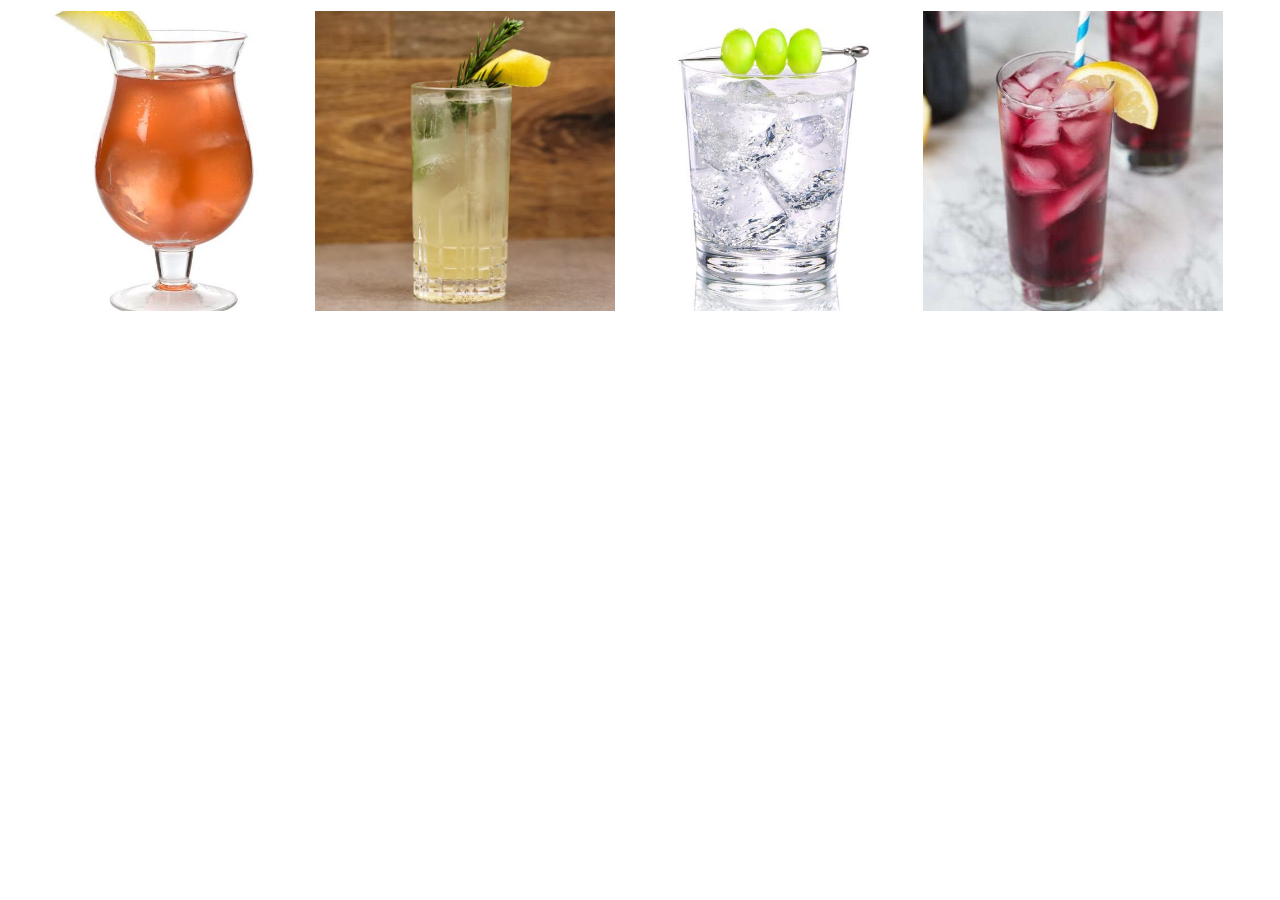
<file: proyectoweb/bebidas.html>
<!DOCTYPE html>
<html lang="en">
<head>
    <meta charset="UTF-8">
    <meta http-equiv="X-UA-Compatible" content="IE=edge">
    <meta name="viewport" content="width=device-width, initial-scale=1.0">
    <title>Document</title>
</head>
<body>
    
    <table>

        <tr>
            <td><img src="img/IMAGENESTABLAS/BEBIDAS1.jpg" width="300" height="300"> </td>
            <td><img src="img/IMAGENESTABLAS/BEBIDAS2.png" width="300" height="300"></td>
            <td><img src="img/IMAGENESTABLAS/BEBIDAS3.jpg" width="300" height="300"></td>
            <td><img src="img/IMAGENESTABLAS/BEBIDAS4.jpg" width="300" height="300"></td>
        </tr>

       


    </table>

</body>
</html>
</file>
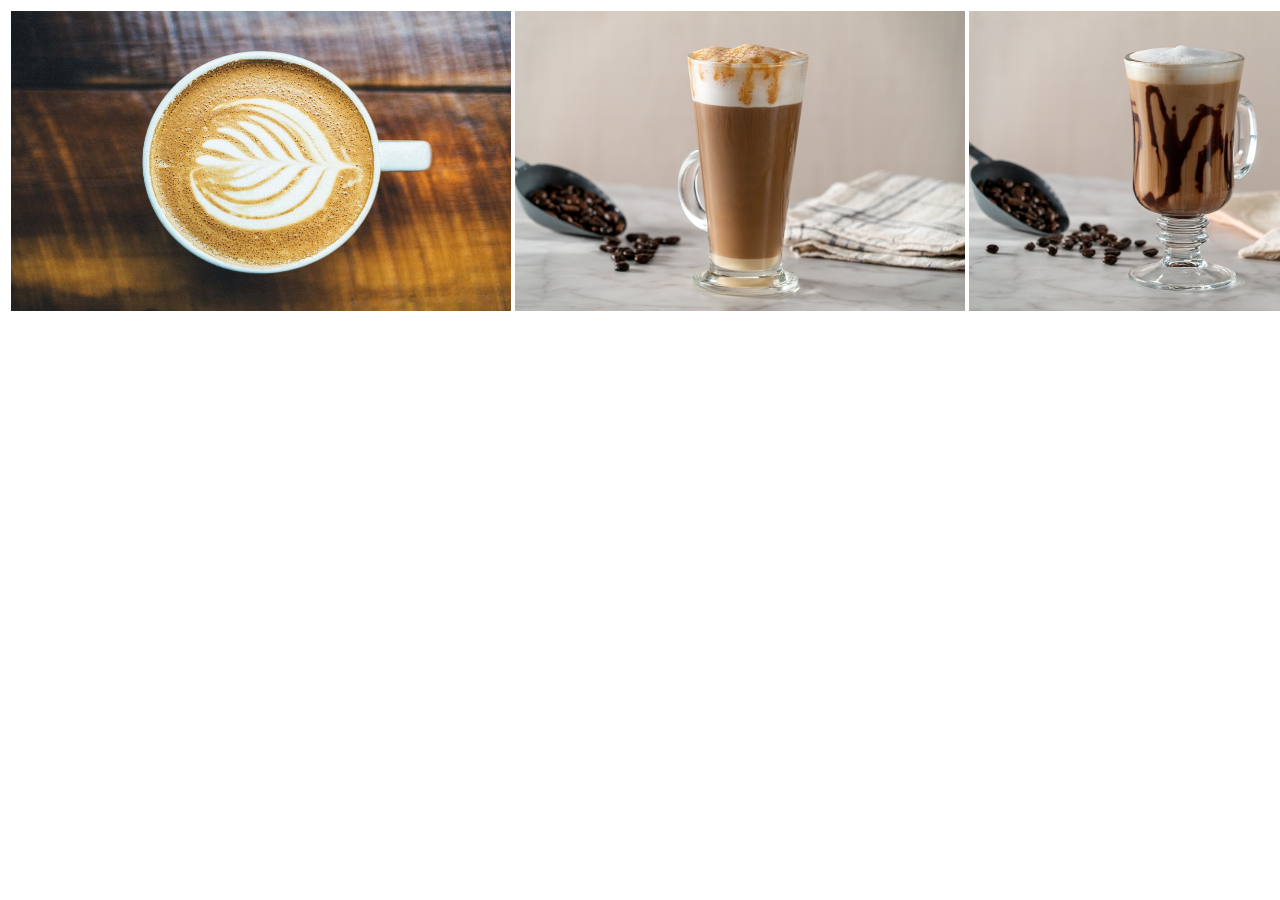
<file: proyectoweb/cafes.html>
<!DOCTYPE html>
<html lang="en">
<head>
    <meta charset="UTF-8">
    <meta http-equiv="X-UA-Compatible" content="IE=edge">
    <meta name="viewport" content="width=device-width, initial-scale=1.0">
    <title>Document</title>
</head>
<body>
    
    <table>

        <tr>
            <td><img src="img/IMAGENESTABLAS/CAFE1.jpg" width="500" height="300"> </td>
            <td><img src="img/IMAGENESTABLAS/CAFE2.jpg" width="450" height="300"></td>
            <td><img src="img/IMAGENESTABLAS/CAFE3.jpg" width="450" height="300"></td>

        </tr>

        


    </table>

</body>
</html>
</file>
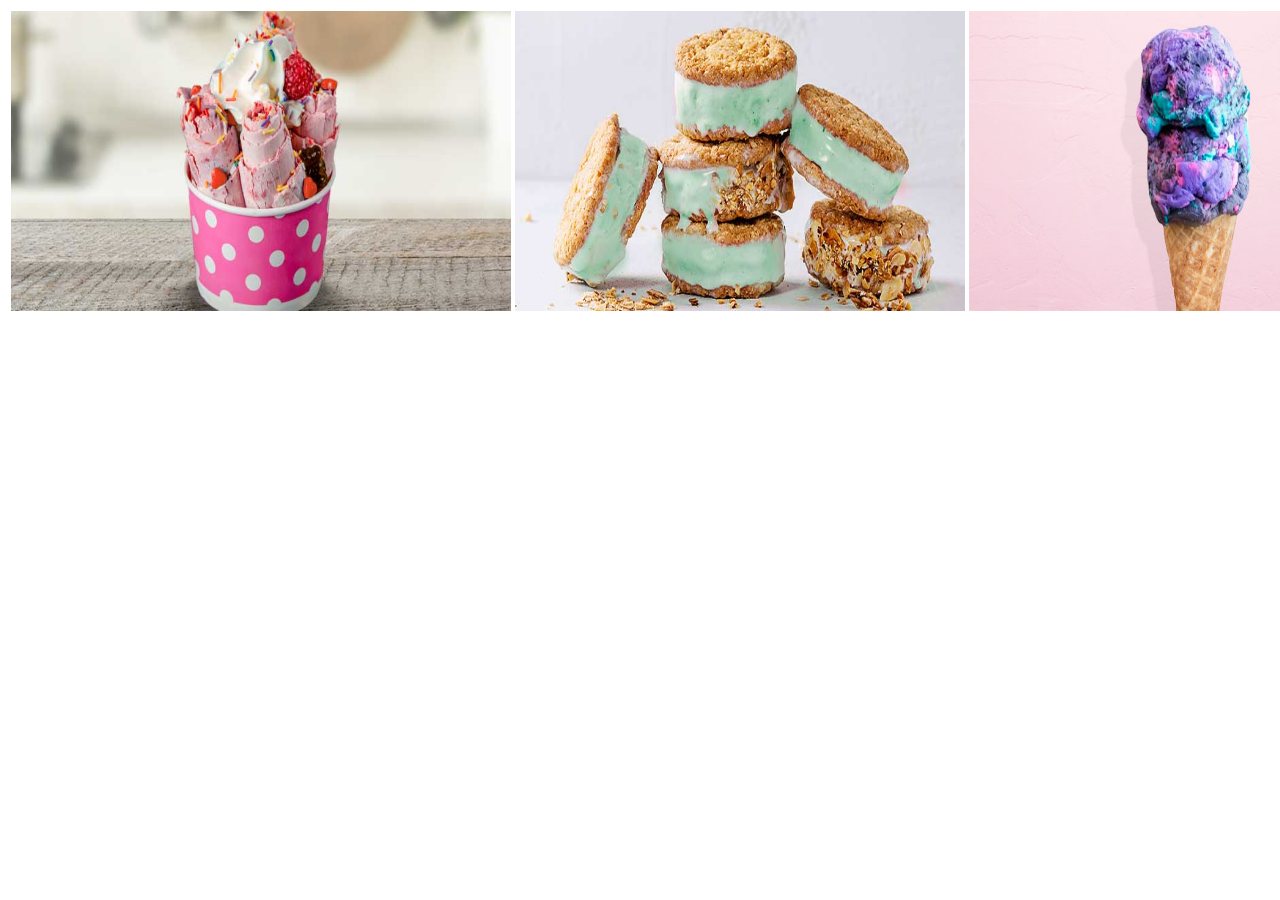
<file: proyectoweb/helados.html>
<!DOCTYPE html>
<html lang="en">
<head>
    <meta charset="UTF-8">
    <meta http-equiv="X-UA-Compatible" content="IE=edge">
    <meta name="viewport" content="width=device-width, initial-scale=1.0">
    <title>Document</title>
</head>
<body>
    
    <table>

        <tr>
            <td><img src="img/IMAGENESTABLAS/helados1.jpg" width="500" height="300"> </td>
            <td><img src="img/IMAGENESTABLAS/helados2.jpg" width="450" height="300"></td>
            <td><img src="img/IMAGENESTABLAS/helados3.jpg" width="450" height="300"></td>
            <td><img src="img/IMAGENESTABLAS/helados4.jpg" width="450" height="300"></td>
            <td><img src="img/IMAGENESTABLAS/helados5.jpg" width="450" height="300"></td>

        </tr>

       


    </table>


</body>
</html>
</file>
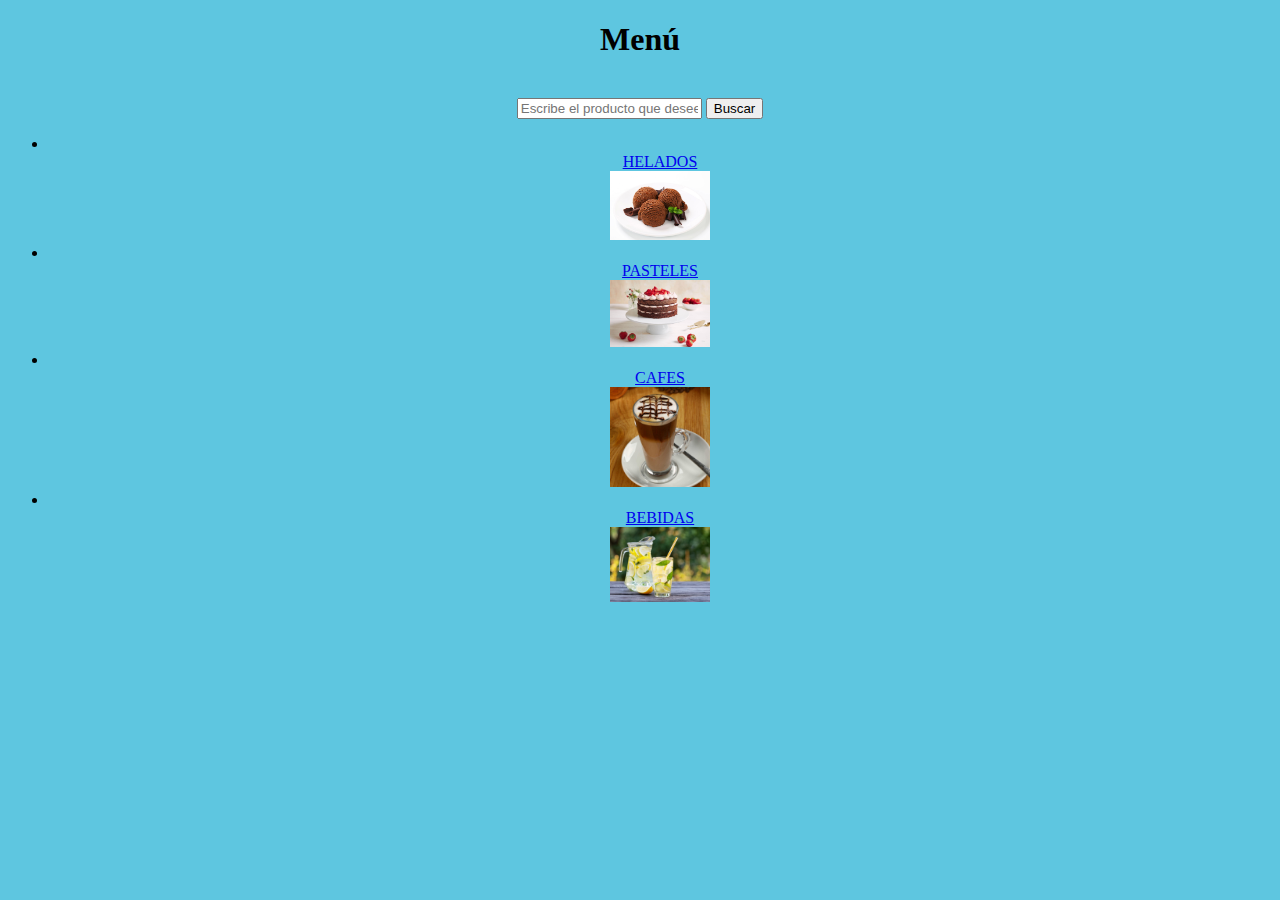
<file: proyectoweb/menu.html>
<!DOCTYPE html>
<html lang="es">
<head>
    <meta charset="UTF-8">
    <meta http-equiv="X-UA-Compatible" content="IE=edge">
    <meta name="viewport" content="width=device-width, initial-scale=1.0">
    <title>Document</title>
</head>

<body bgcolor="#5EC6E0">

    <center><b><h1>Menú</h1></b></center>
    
    <br>
        <div style="text-align: center;">
            <input type="text" placeholder="Escribe el producto que desee buscar" class="busqueda">
            <button>Buscar</button>
        </div>   
    <nav>
        <center>
            <ul>
                <li><a href="ventana1.html" target="contenido"> <br>HELADOS<br><img src="img/helados/Helado de Chocolate 3 bolas.jpg" width="100">  </a></li>
                <li><a href="ventana2.html" target="contenido"> <br>PASTELES<br><img src="img/pasteles/pastel 3.jpg" width="100">  </a></li>
                <li><a href="ventana3.html" target="contenido"> <br>CAFES<br><img src="img/cafes/Frappuccinos.jpg" width="100">  </a></li>
                <li><a href="ventana4.html" target="contenido"> <br>BEBIDAS<br><img src="img/bebidas/Limonada de Menta.jpg" width="100">  </a></li>
            </ul>
        </center>
    </nav>
    <section>
         
    </section>
</body>

</html>
</file>
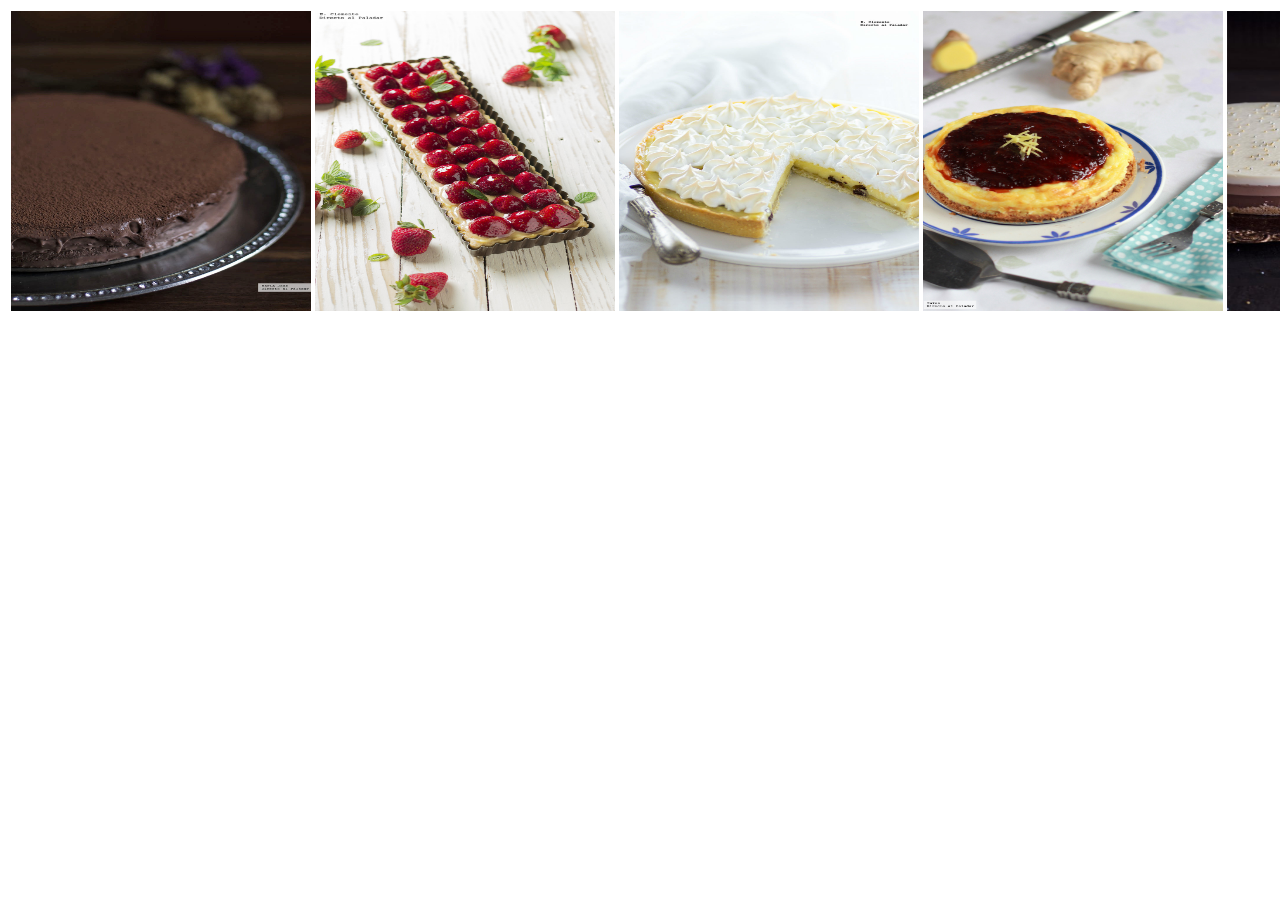
<file: proyectoweb/pasteles.html>
<!DOCTYPE html>
<html lang="en">
<head>
    <meta charset="UTF-8">
    <meta http-equiv="X-UA-Compatible" content="IE=edge">
    <meta name="viewport" content="width=device-width, initial-scale=1.0">
    <title>Document</title>
</head>
<body>
    <table>

        <tr>
            <td><img src="img/IMAGENESTABLAS/pasteles1.jpeg" width="300" height="300"> </td>
            <td><img src="img/IMAGENESTABLAS/pasteles2.jpg" width="300" height="300"></td>
            <td><img src="img/IMAGENESTABLAS/pasteles3.jpg" width="300" height="300"></td>
            <td><img src="img/IMAGENESTABLAS/pasteles4.jpg" width="300" height="300"></td>
            <td><img src="img/IMAGENESTABLAS/pasteles5.jpg" width="300" height="300"></td>

        </tr>

    


    </table>
</body>
</html>
</file>
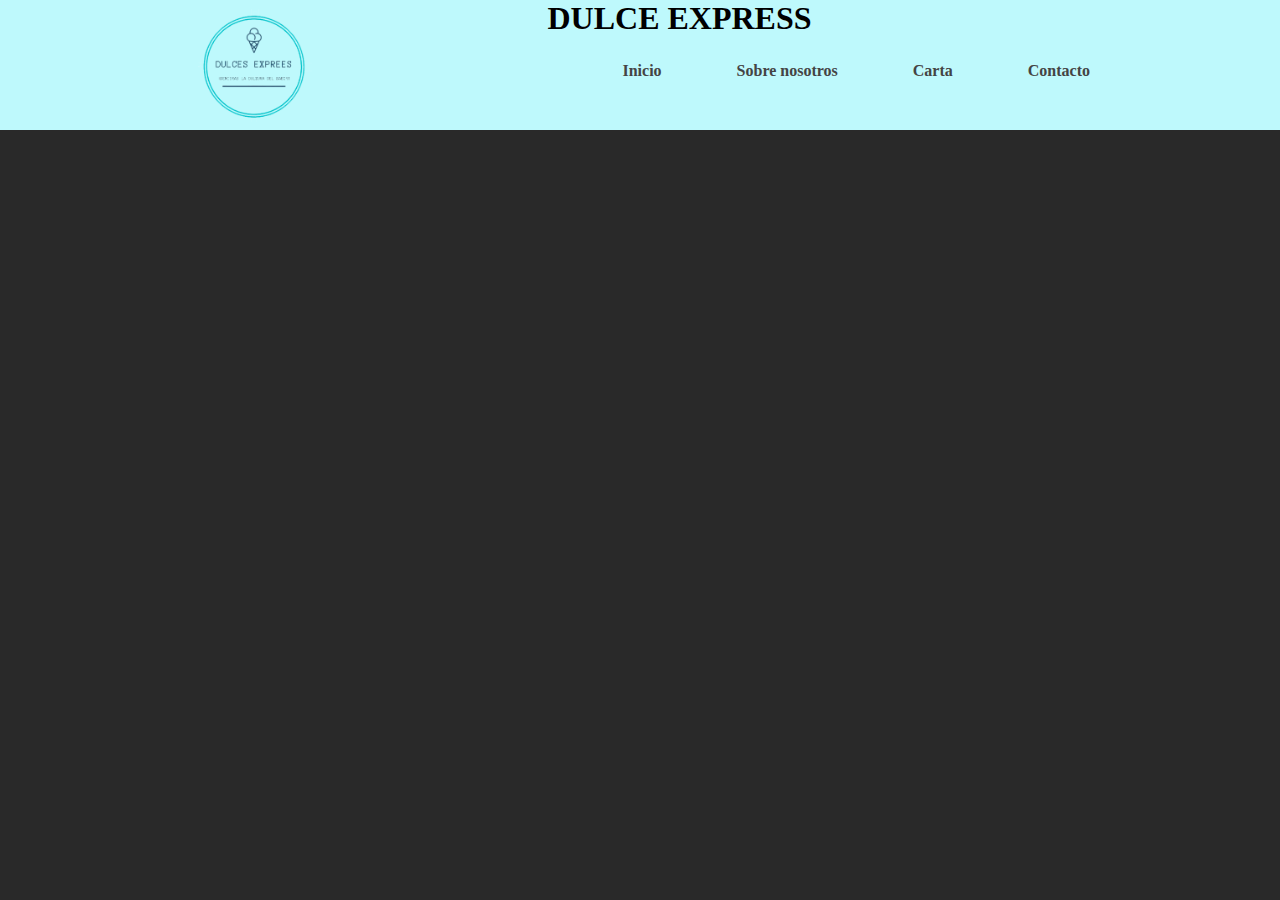
<file: proyectoweb/titulo.html>
<!DOCTYPE html>
<html lang="es">
<head>
    <meta charset="UTF-8">
    <meta http-equiv="X-UA-Compatible" content="IE=edge">
    <meta name="viewport" content="width=device-width, initial-scale=1.0">
    <title>Document</title>
    <link rel="Stylesheet" type="text/css" href="stilotitulo.css">
</head>
<body>

   <!-- <br>   
   <table>   
    <tr>      
        <td class="vacio"></td>
        <td class="boton"><img src="img/logo/boton.png" width="40"></td>  
        <td><img src="img/logo/logo.png" width="70"></td>  
        <td class="espacio">  </td>         
        <td class="titulo"><h1>BIENVENIDO A DULCES EXPREES</h1></td>
        <td><p class="btn">CARRITO</p></td>       
    </tr>
    </table> -->

    <header>
        <div class="menu">
            <img src="img/logo/logo.png" alt="">
            
            <nav>
                <h1>DULCE EXPRESS</h1>
                    <ul>
                        <li><a href="#">Inicio</a></li>
                        <li><a href="#">Sobre nosotros</a></li>
                        <li><a href="#">Carta</a></li>
                        <li><a href="#">Contacto</a></li>
                    </ul> 
            </nav>
        </div>
    </header>




</body>
</html>
</file>
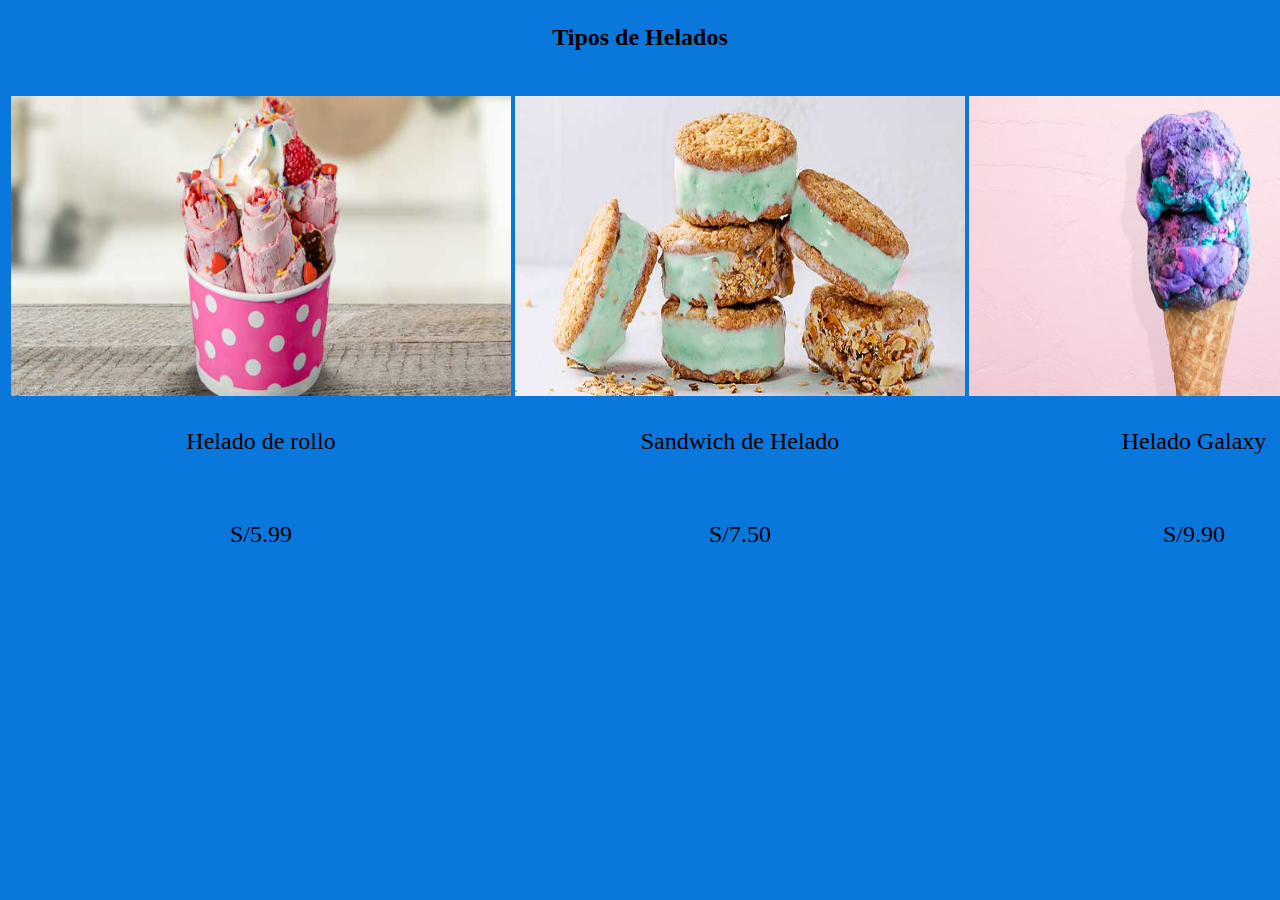
<file: proyectoweb/ventana1.html>
<!DOCTYPE html>
<html lang="es">
<head>
    <meta charset="UTF-8">
    <meta http-equiv="X-UA-Compatible" content="IE=edge">
    <meta name="viewport" content="width=device-width, initial-scale=1.0">
    <title>Document</title>
    <style>
        table{
            margin: auto;
        }

        p{
            font-size: x-large;
        }


    </style>
</head>
<body bgcolor="#0A77DC">
    <h2>
        <Center><p>Tipos de Helados</p></Center>
    </h2>

    <br>

    <table>

        <tr>
            <td><img src="img/IMAGENESTABLAS/helados1.jpg" width="500" height="300"> </td>
            <td><img src="img/IMAGENESTABLAS/helados2.jpg" width="450" height="300"></td>
            <td><img src="img/IMAGENESTABLAS/helados3.jpg" width="450" height="300"></td>
            <td><img src="img/IMAGENESTABLAS/helados4.jpg" width="450" height="300"></td>
            <td><img src="img/IMAGENESTABLAS/helados5.jpg" width="450" height="300"></td>

        </tr>

        <tr>
            <td> <center> <p>Helado de rollo</p> <br> <p>S/5.99</p> </center> </td>
            <td><center> <p>Sandwich de Helado</p> <br> <p>S/7.50</p> </center></td>
            <td><center> <p>Helado Galaxy</p> <br> <p>S/9.90</p> </center></td>
            <td><center> <p>Helado de agua Italiano</p> <br> <p>S/10.90</p> </center></td>
            <td><center> <p>Souffle Helado de Chocolate</p> <br> <p>S/13.90</p> </center></td>
            
        </tr>


    </table>
</body>
</html>
</file>
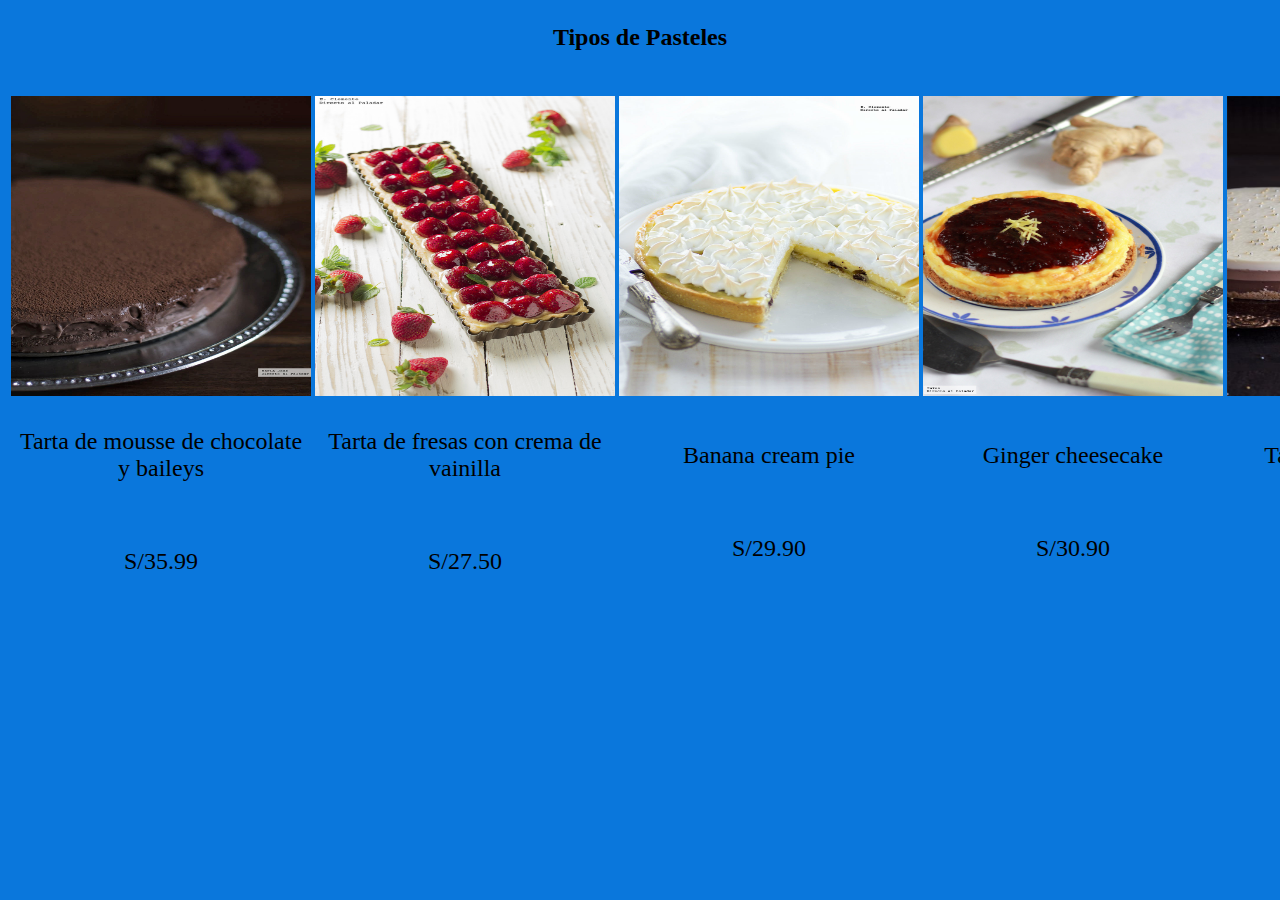
<file: proyectoweb/ventana2.html>
<!DOCTYPE html>
<html lang="es">
<head>
    <meta charset="UTF-8">
    <meta http-equiv="X-UA-Compatible" content="IE=edge">
    <meta name="viewport" content="width=device-width, initial-scale=1.0">
    <title>Document</title>
    <style>
        table{
            margin: auto;
        }
        
        p{
            font-size: x-large;
        }

    </style>
</head>
<body bgcolor="#0A77DC">
    <h2>
        <Center><p>Tipos de Pasteles</p></Center>
    </h2>

    <br>

    <table>

        <tr>
            <td><img src="img/IMAGENESTABLAS/pasteles1.jpeg" width="300" height="300"> </td>
            <td><img src="img/IMAGENESTABLAS/pasteles2.jpg" width="300" height="300"></td>
            <td><img src="img/IMAGENESTABLAS/pasteles3.jpg" width="300" height="300"></td>
            <td><img src="img/IMAGENESTABLAS/pasteles4.jpg" width="300" height="300"></td>
            <td><img src="img/IMAGENESTABLAS/pasteles5.jpg" width="300" height="300"></td>

        </tr>

        <tr>
            <td> <center> <p>Tarta de mousse de chocolate y baileys</p> <br> <p>S/35.99</p> </center> </td>
            <td><center> <p>Tarta de fresas con crema de vainilla</p> <br> <p>S/27.50</p> </center></td>
            <td><center> <p>Banana cream pie</p> <br> <p>S/29.90</p> </center></td>
            <td><center> <p> Ginger cheesecake</p> <br> <p>S/30.90</p> </center></td>
            <td><center> <p>Tarta de tres chocolates</p> <br> <p>S/33.90</p> </center></td>
            
        </tr>


    </table>
</body>
</html>
</file>
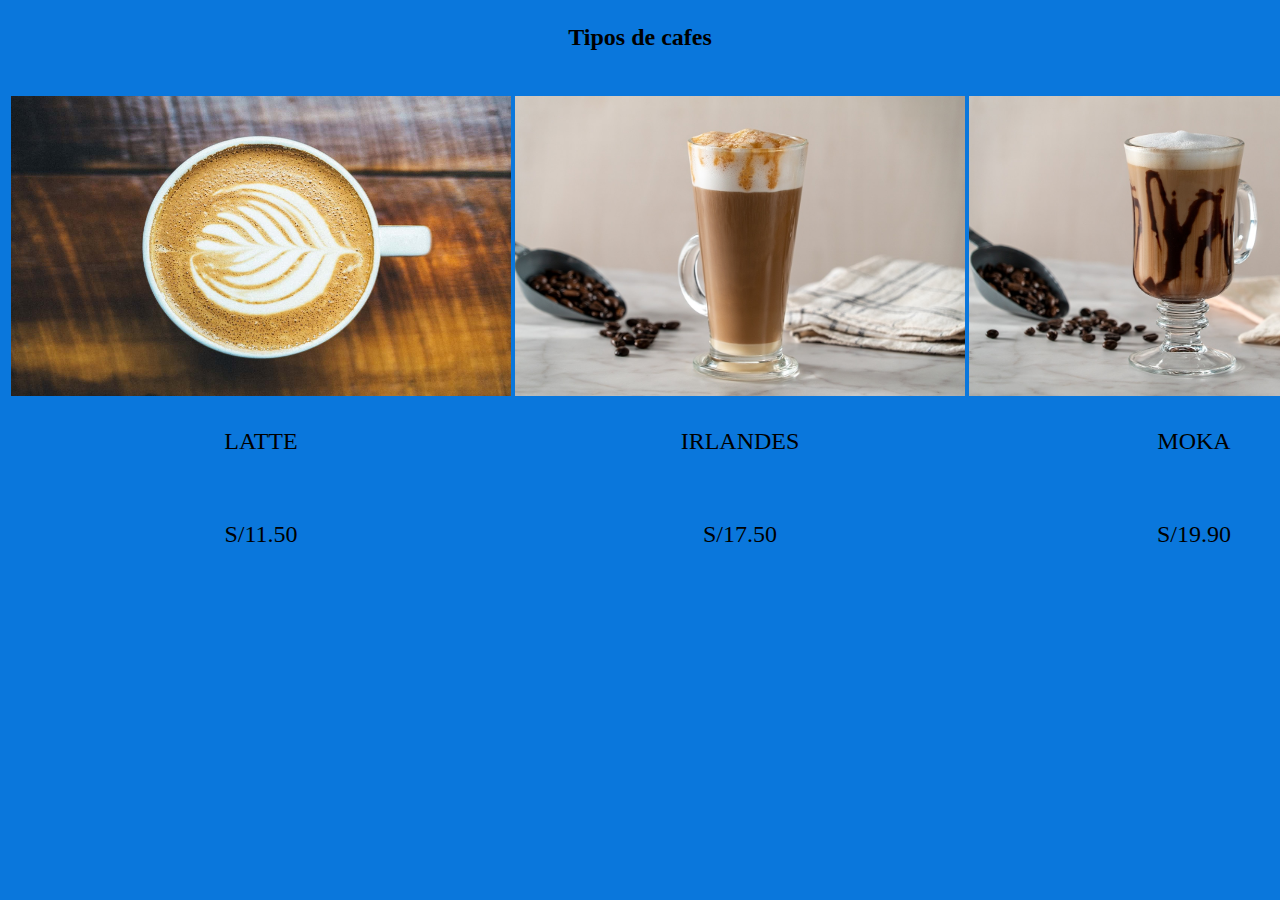
<file: proyectoweb/ventana3.html>
<!DOCTYPE html>
<html lang="es">
<head>
    <meta charset="UTF-8">
    <meta http-equiv="X-UA-Compatible" content="IE=edge">
    <meta name="viewport" content="width=device-width, initial-scale=1.0">
    <title>Document</title>
    <style>
        table{
            margin: auto;
        }

        p{
            font-size: x-large;
        }
    </style>
</head>
<body bgcolor="#0A77DC">
    <h2>
        <Center><p>Tipos de cafes</p></Center>
    </h2>

    <br>

    <table>

        <tr>
            <td><img src="img/IMAGENESTABLAS/CAFE1.jpg" width="500" height="300"> </td>
            <td><img src="img/IMAGENESTABLAS/CAFE2.jpg" width="450" height="300"></td>
            <td><img src="img/IMAGENESTABLAS/CAFE3.jpg" width="450" height="300"></td>

        </tr>

        <tr>
            <td> <center> <p>LATTE</p> <br> <p>S/11.50</p> </center> </td>
            <td><center> <p>IRLANDES</p> <br> <p>S/17.50</p> </center></td>
            <td><center> <p>MOKA</p> <br> <p>S/19.90</p> </center></td>
            
        </tr>


    </table>



</body>
</html>
</file>
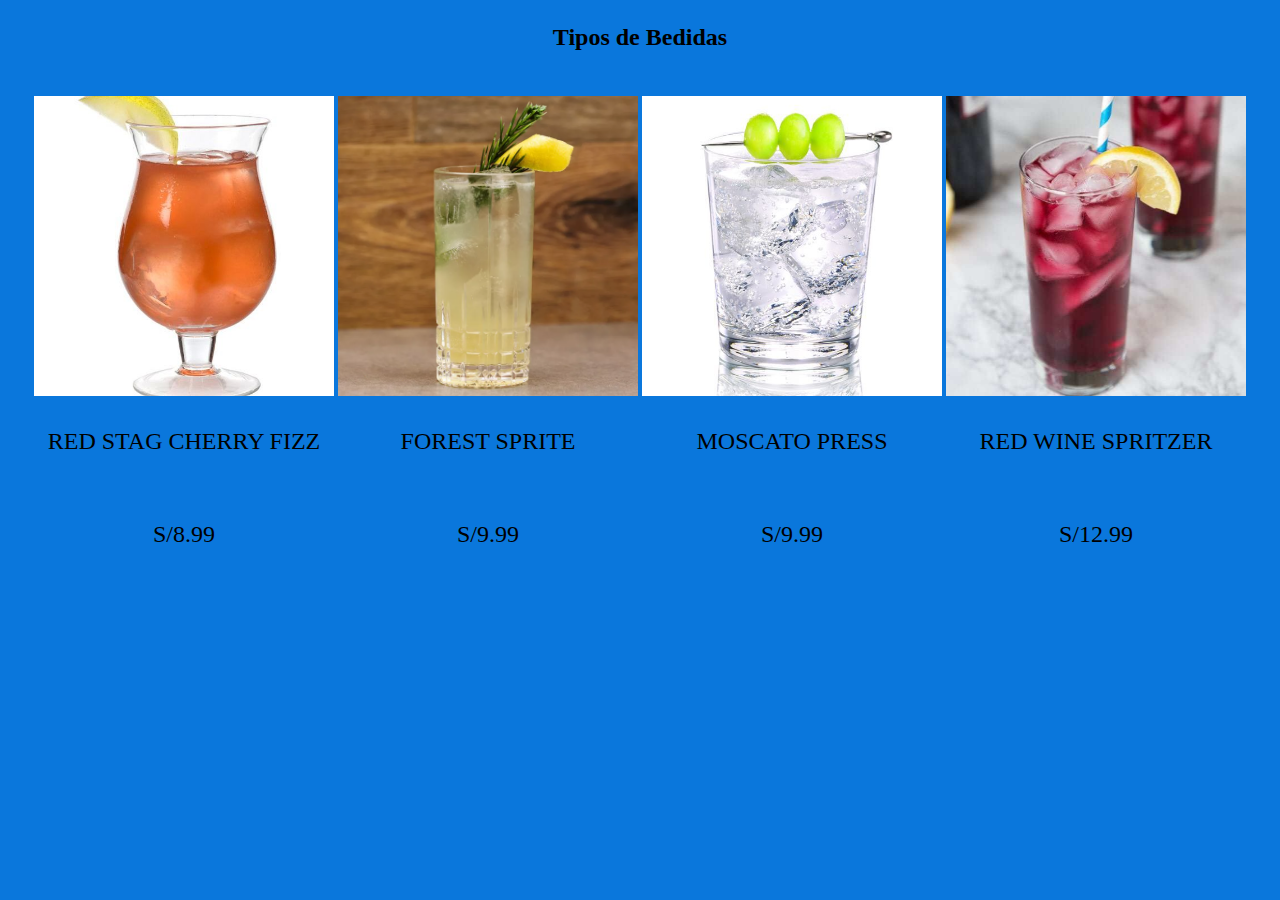
<file: proyectoweb/ventana4.html>
<!DOCTYPE html>
<html lang="es">
<head>
    <meta charset="UTF-8">
    <meta http-equiv="X-UA-Compatible" content="IE=edge">
    <meta name="viewport" content="width=device-width, initial-scale=1.0">
    <title>Document</title>
    <style>
        table{
            margin: auto;
        }
        p{
            font-size: x-large;
        }
    </style>
</head>
<body bgcolor="#0A77DC">
    <h2>
        <Center><p>Tipos de Bedidas</p></Center>
    </h2>

    <br>

    <table>

        <tr>
            <td><img src="img/IMAGENESTABLAS/BEBIDAS1.jpg" width="300" height="300"> </td>
            <td><img src="img/IMAGENESTABLAS/BEBIDAS2.png" width="300" height="300"></td>
            <td><img src="img/IMAGENESTABLAS/BEBIDAS3.jpg" width="300" height="300"></td>
            <td><img src="img/IMAGENESTABLAS/BEBIDAS4.jpg" width="300" height="300"></td>
        </tr>

        <tr>
            <td> <center> <p>RED STAG CHERRY FIZZ</p> <br> <p>S/8.99</p> </center> </td>
            <td><center> <p>FOREST SPRITE</p> <br> <p>S/9.99</p> </center></td>
            <td><center> <p>MOSCATO PRESS</p> <br> <p>S/9.99</p> </center></td>
            <td><center> <p>RED WINE SPRITZER</p> <br> <p>S/12.99</p> </center></td>
            
        </tr>


    </table>

</body>
</html>
</file>
<file: proyectoweb/stilotitulo.css>
* {
    padding: 0;
    margin: 0;
    box-sizing: border-box;
}

body {
    background: #292929;
    font-family: 'calibri';
}

H1{
    font-size: xx-large;
}

header {
    background: #BEF9FC;
    width: 100%;
    clear: both;
    content: '';
    display: table;
}

.menu {
    width: 900px;
    margin: 0 auto;
}

img {
    width: 130px;
    height: 130px;
    float: left;
    padding: 8px;

}

nav {
    float: right;
}

nav ul li {
    list-style: none;
    margin-left: 75px;
    padding: 25px 0;
    float: left;
    position: relative;
}

nav ul li a {
    text-decoration: none;
    color: #444;
    font-weight: bold;
}

nav ul li a::before {
    display: block;
    content: '';
    width: 0%;
    background: #444;
    height: 5px;
    top: 0;
    position: absolute;
    transition: width 0.2s;
}

nav ul li a:hover::before {
    width: 100%;
}
</file>
